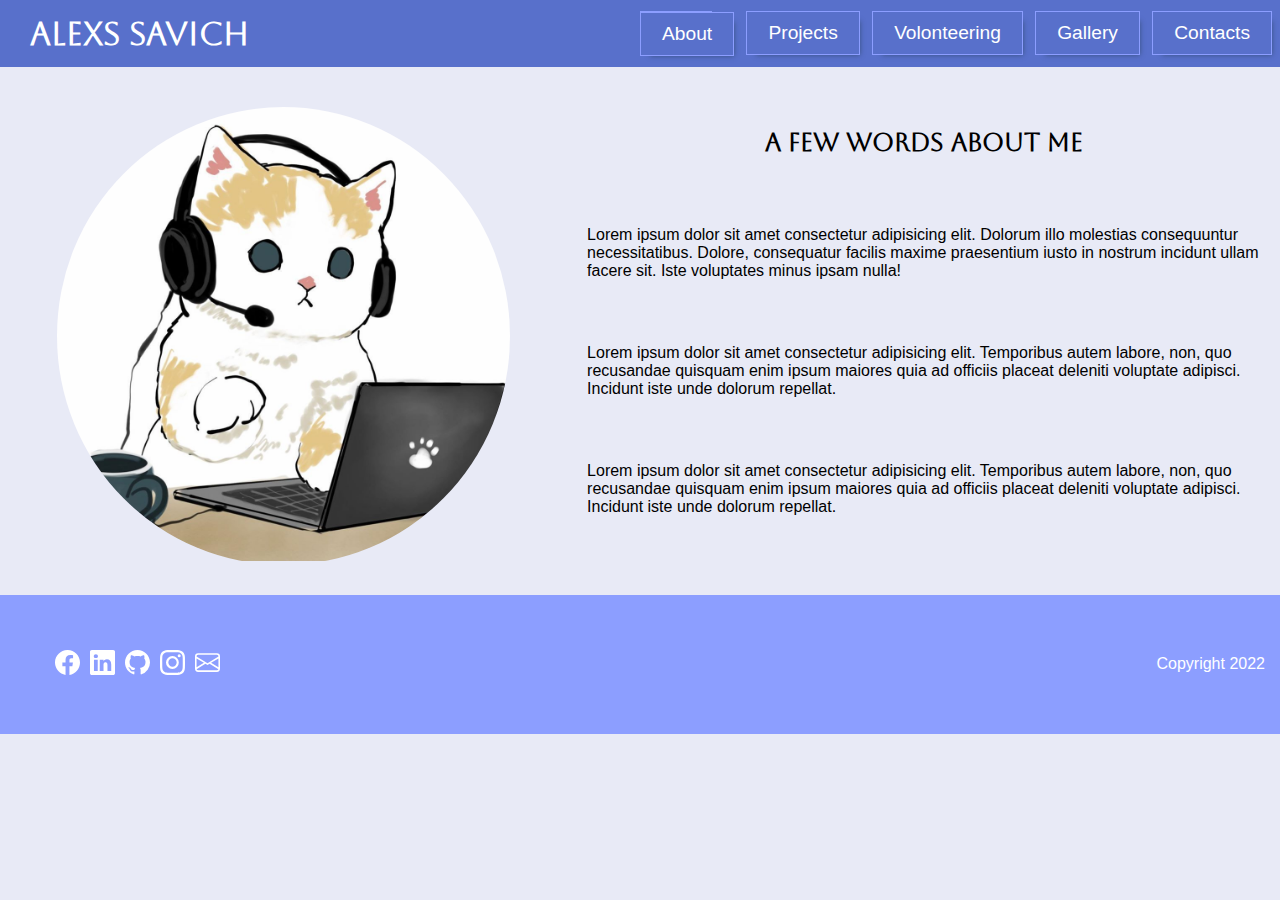
<file: index.html>
<!DOCTYPE html>
<html lang="en">
  <head>
    <meta charset="UTF-8" />
    <meta http-equiv="X-UA-Compatible" content="IE=edge" />
    <meta name="viewport" content="width=device-width, initial-scale=1.0" />
    <link rel="stylesheet" href="./style/index.css" />
    <title>Aleksandra Savich | About me</title>
  </head>
  <body>
    <header>
      <h1>Alexs Savich</h1>
      <nav>
        <ul>
          <li><a href="./index.html">About</a></li>
          <li><a href="./pages/projects.html">Projects</a></li>
          <li><a href="./pages/volunteering.html">Volonteering</a></li>
          <li><a href="./pages/gallery.html">Gallery</a></li>
          <li><a href="./pages/contacts.html">Contacts</a></li>
        </ul>
      </nav>
    </header>
    <main>
      <article>
        <aside>
          <img src="./images/a4c0e16942ac38ccfa3c251ddec7d822.jpeg" alt="foto" />
        </aside>
        <h2>A Few Words About Me</h2>
        <p>
          Lorem ipsum dolor sit amet consectetur adipisicing elit. Dolorum illo
          molestias consequuntur necessitatibus. Dolore, consequatur facilis
          maxime praesentium iusto in nostrum incidunt ullam facere sit. Iste
          voluptates minus ipsam nulla!
        </p>
        <p>
          Lorem ipsum dolor sit amet consectetur adipisicing elit. Temporibus
          autem labore, non, quo recusandae quisquam enim ipsum maiores quia ad
          officiis placeat deleniti voluptate adipisci. Incidunt iste unde
          dolorum repellat.
        </p>
        <p>
          Lorem ipsum dolor sit amet consectetur adipisicing elit. Temporibus
          autem labore, non, quo recusandae quisquam enim ipsum maiores quia ad
          officiis placeat deleniti voluptate adipisci. Incidunt iste unde
          dolorum repellat.
        </p>
      </article>
    </main>
    <footer>
      <ul>
        <li>
          <a
            href="https://www.facebook.com/profile.php?id=100053542693915"
            target="_blank"
          >
            <svg
              xmlns="http://www.w3.org/2000/svg"
              width="25"
              height="25"
              fill="currentColor"
              class="bi bi-facebook"
              viewBox="0 0 16 16"
            >
              <path
                d="M16 8.049c0-4.446-3.582-8.05-8-8.05C3.58 0-.002 3.603-.002 8.05c0 4.017 2.926 7.347 6.75 7.951v-5.625h-2.03V8.05H6.75V6.275c0-2.017 1.195-3.131 3.022-3.131.876 0 1.791.157 1.791.157v1.98h-1.009c-.993 0-1.303.621-1.303 1.258v1.51h2.218l-.354 2.326H9.25V16c3.824-.604 6.75-3.934 6.75-7.951z"
              />
            </svg>
          </a>
        </li>
        <li>
          <a
            href="https://www.linkedin.com/in/alexandra-savich/"
            target="_blank"
          >
            <svg
              xmlns="http://www.w3.org/2000/svg"
              width="25"
              height="25"
              fill="currentColor"
              class="bi bi-linkedin"
              viewBox="0 0 16 16"
            >
              <path
                d="M0 1.146C0 .513.526 0 1.175 0h13.65C15.474 0 16 .513 16 1.146v13.708c0 .633-.526 1.146-1.175 1.146H1.175C.526 16 0 15.487 0 14.854V1.146zm4.943 12.248V6.169H2.542v7.225h2.401zm-1.2-8.212c.837 0 1.358-.554 1.358-1.248-.015-.709-.52-1.248-1.342-1.248-.822 0-1.359.54-1.359 1.248 0 .694.521 1.248 1.327 1.248h.016zm4.908 8.212V9.359c0-.216.016-.432.08-.586.173-.431.568-.878 1.232-.878.869 0 1.216.662 1.216 1.634v3.865h2.401V9.25c0-2.22-1.184-3.252-2.764-3.252-1.274 0-1.845.7-2.165 1.193v.025h-.016a5.54 5.54 0 0 1 .016-.025V6.169h-2.4c.03.678 0 7.225 0 7.225h2.4z"
              />
            </svg>
          </a>
        </li>
        <li>
          <a href="https://github.com/OllyLemur" target="_blank">
            <svg
              xmlns="http://www.w3.org/2000/svg"
              width="25"
              height="25"
              fill="currentColor"
              class="bi bi-github"
              viewBox="0 0 16 16"
            >
              <path
                d="M8 0C3.58 0 0 3.58 0 8c0 3.54 2.29 6.53 5.47 7.59.4.07.55-.17.55-.38 0-.19-.01-.82-.01-1.49-2.01.37-2.53-.49-2.69-.94-.09-.23-.48-.94-.82-1.13-.28-.15-.68-.52-.01-.53.63-.01 1.08.58 1.23.82.72 1.21 1.87.87 2.33.66.07-.52.28-.87.51-1.07-1.78-.2-3.64-.89-3.64-3.95 0-.87.31-1.59.82-2.15-.08-.2-.36-1.02.08-2.12 0 0 .67-.21 2.2.82.64-.18 1.32-.27 2-.27.68 0 1.36.09 2 .27 1.53-1.04 2.2-.82 2.2-.82.44 1.1.16 1.92.08 2.12.51.56.82 1.27.82 2.15 0 3.07-1.87 3.75-3.65 3.95.29.25.54.73.54 1.48 0 1.07-.01 1.93-.01 2.2 0 .21.15.46.55.38A8.012 8.012 0 0 0 16 8c0-4.42-3.58-8-8-8z"
              />
            </svg>
          </a>
        </li>
        <li>
          <a href="https://www.instagram.com/ollylemur/" target="_blank"
            ><svg
              xmlns="http://www.w3.org/2000/svg"
              width="25"
              height="25"
              fill="currentColor"
              class="bi bi-instagram"
              viewBox="0 0 16 16"
            >
              <path
                d="M8 0C5.829 0 5.556.01 4.703.048 3.85.088 3.269.222 2.76.42a3.917 3.917 0 0 0-1.417.923A3.927 3.927 0 0 0 .42 2.76C.222 3.268.087 3.85.048 4.7.01 5.555 0 5.827 0 8.001c0 2.172.01 2.444.048 3.297.04.852.174 1.433.372 1.942.205.526.478.972.923 1.417.444.445.89.719 1.416.923.51.198 1.09.333 1.942.372C5.555 15.99 5.827 16 8 16s2.444-.01 3.298-.048c.851-.04 1.434-.174 1.943-.372a3.916 3.916 0 0 0 1.416-.923c.445-.445.718-.891.923-1.417.197-.509.332-1.09.372-1.942C15.99 10.445 16 10.173 16 8s-.01-2.445-.048-3.299c-.04-.851-.175-1.433-.372-1.941a3.926 3.926 0 0 0-.923-1.417A3.911 3.911 0 0 0 13.24.42c-.51-.198-1.092-.333-1.943-.372C10.443.01 10.172 0 7.998 0h.003zm-.717 1.442h.718c2.136 0 2.389.007 3.232.046.78.035 1.204.166 1.486.275.373.145.64.319.92.599.28.28.453.546.598.92.11.281.24.705.275 1.485.039.843.047 1.096.047 3.231s-.008 2.389-.047 3.232c-.035.78-.166 1.203-.275 1.485a2.47 2.47 0 0 1-.599.919c-.28.28-.546.453-.92.598-.28.11-.704.24-1.485.276-.843.038-1.096.047-3.232.047s-2.39-.009-3.233-.047c-.78-.036-1.203-.166-1.485-.276a2.478 2.478 0 0 1-.92-.598 2.48 2.48 0 0 1-.6-.92c-.109-.281-.24-.705-.275-1.485-.038-.843-.046-1.096-.046-3.233 0-2.136.008-2.388.046-3.231.036-.78.166-1.204.276-1.486.145-.373.319-.64.599-.92.28-.28.546-.453.92-.598.282-.11.705-.24 1.485-.276.738-.034 1.024-.044 2.515-.045v.002zm4.988 1.328a.96.96 0 1 0 0 1.92.96.96 0 0 0 0-1.92zm-4.27 1.122a4.109 4.109 0 1 0 0 8.217 4.109 4.109 0 0 0 0-8.217zm0 1.441a2.667 2.667 0 1 1 0 5.334 2.667 2.667 0 0 1 0-5.334z"
              />
              </svg></a>
        </li>
        <li>
          <a
            href="mailto:savichaliaksandra@gmail.com?subject=Question about you"
            target="_blank"
            ><svg
              xmlns="http://www.w3.org/2000/svg"
              width="25"
              height="25"
              fill="currentColor"
              class="bi bi-envelope"
              viewBox="0 0 16 16"
            >
              <path
                d="M0 4a2 2 0 0 1 2-2h12a2 2 0 0 1 2 2v8a2 2 0 0 1-2 2H2a2 2 0 0 1-2-2V4Zm2-1a1 1 0 0 0-1 1v.217l7 4.2 7-4.2V4a1 1 0 0 0-1-1H2Zm13 2.383-4.708 2.825L15 11.105V5.383Zm-.034 6.876-5.64-3.471L8 9.583l-1.326-.795-5.64 3.47A1 1 0 0 0 2 13h12a1 1 0 0 0 .966-.741ZM1 11.105l4.708-2.897L1 5.383v5.722Z"
              /></svg></a>
        </li>
      </ul>
      <p>
        Copyright 2022
      </p>
    </footer>
  </body>
</html>
</file>
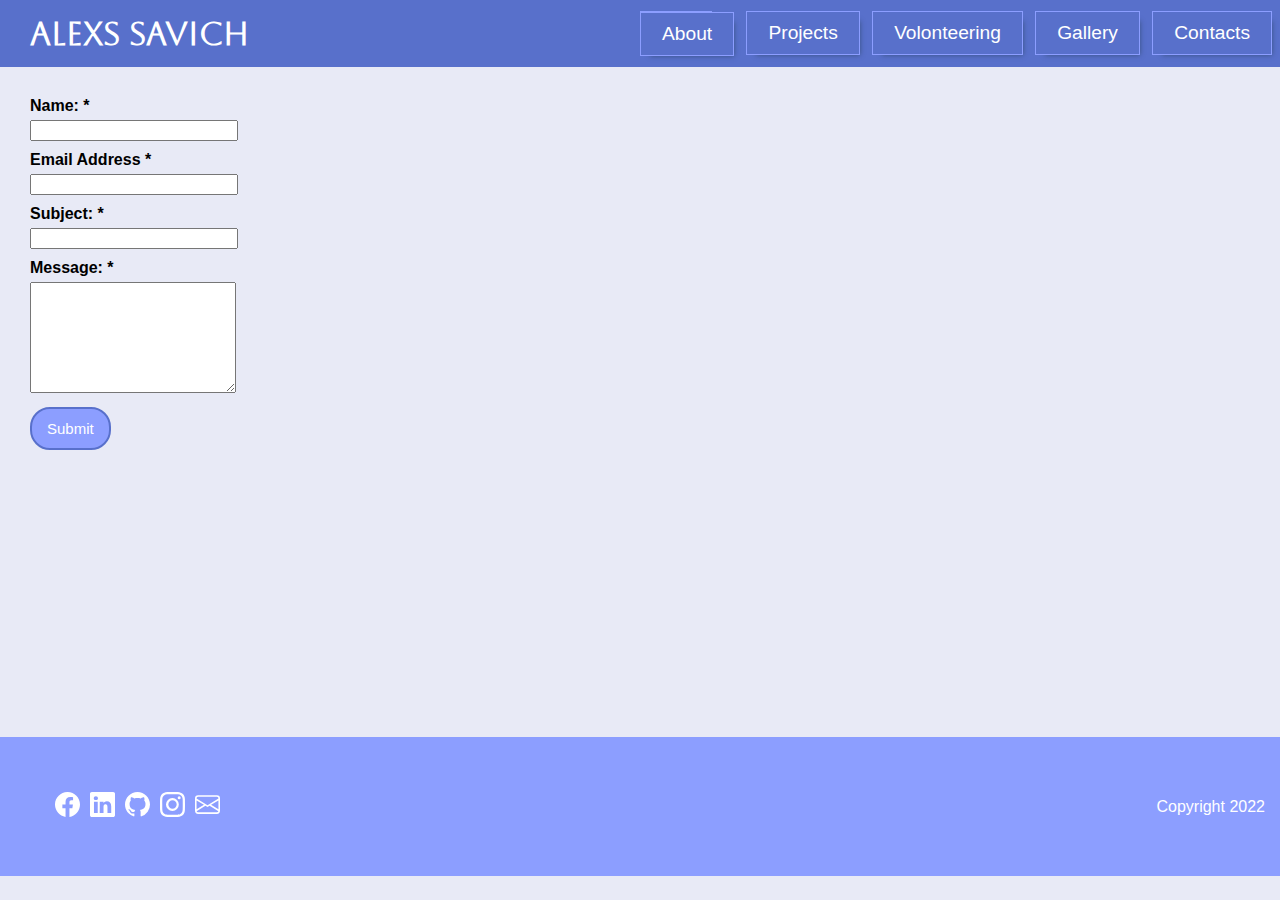
<file: pages/contacts.html>
<!DOCTYPE html>
<html lang="en">
  <head>
    <meta charset="UTF-8" />
    <meta http-equiv="X-UA-Compatible" content="IE=edge" />
    <meta name="viewport" content="width=device-width, initial-scale=1.0" />
    <link rel="stylesheet" href="../style/contacts.css" />
    <title>Aleksandra Savich | About me</title>
  </head>
  <body>
    <header>
      <h1>Alexs Savich</h1>
      <nav>
        <ul>
          <li><a href="../index.html">About</a></li>
          <li><a href="./projects.html">Projects</a></li>
          <li><a href="./volunteering.html">Volonteering</a></li>
          <li><a href="./gallery.html">Gallery</a></li>
          <li><a href="./contacts.html">Contacts</a></li>
        </ul>
      </nav>
    </header>
    <main>
      <form action="#">
        <div>
          <label for="name">Name: *</label>
          <input type="text" id="name" name="name" required />
        </div>
        <div>
          <label for="mail">Email Address *</label>
          <input type="email" id="mail" name="mail" required />
        </div>
        <div>
          <label for="subject">Subject: *</label>
          <input type="text" name="subject" required />
        </div>
        <div>
          <label for="message">Message: *</label>
          <textarea id="message" name="message" rows="7" required></textarea>
        </div>
        <div>
          <button type="submit">Submit</button>
        </div>
      </form>
    </main>
    <footer>
      <ul>
        <li>
          <a
            href="https://www.facebook.com/profile.php?id=100053542693915"
            target="_blank"
          >
            <svg
              xmlns="http://www.w3.org/2000/svg"
              width="25"
              height="25"
              fill="currentColor"
              class="bi bi-facebook"
              viewBox="0 0 16 16"
            >
              <path
                d="M16 8.049c0-4.446-3.582-8.05-8-8.05C3.58 0-.002 3.603-.002 8.05c0 4.017 2.926 7.347 6.75 7.951v-5.625h-2.03V8.05H6.75V6.275c0-2.017 1.195-3.131 3.022-3.131.876 0 1.791.157 1.791.157v1.98h-1.009c-.993 0-1.303.621-1.303 1.258v1.51h2.218l-.354 2.326H9.25V16c3.824-.604 6.75-3.934 6.75-7.951z"
              />
            </svg>
          </a>
        </li>
        <li>
          <a
            href="https://www.linkedin.com/in/alexandra-savich/"
            target="_blank"
          >
            <svg
              xmlns="http://www.w3.org/2000/svg"
              width="25"
              height="25"
              fill="currentColor"
              class="bi bi-linkedin"
              viewBox="0 0 16 16"
            >
              <path
                d="M0 1.146C0 .513.526 0 1.175 0h13.65C15.474 0 16 .513 16 1.146v13.708c0 .633-.526 1.146-1.175 1.146H1.175C.526 16 0 15.487 0 14.854V1.146zm4.943 12.248V6.169H2.542v7.225h2.401zm-1.2-8.212c.837 0 1.358-.554 1.358-1.248-.015-.709-.52-1.248-1.342-1.248-.822 0-1.359.54-1.359 1.248 0 .694.521 1.248 1.327 1.248h.016zm4.908 8.212V9.359c0-.216.016-.432.08-.586.173-.431.568-.878 1.232-.878.869 0 1.216.662 1.216 1.634v3.865h2.401V9.25c0-2.22-1.184-3.252-2.764-3.252-1.274 0-1.845.7-2.165 1.193v.025h-.016a5.54 5.54 0 0 1 .016-.025V6.169h-2.4c.03.678 0 7.225 0 7.225h2.4z"
              />
            </svg>
          </a>
        </li>
        <li>
          <a href="https://github.com/OllyLemur" target="_blank">
            <svg
              xmlns="http://www.w3.org/2000/svg"
              width="25"
              height="25"
              fill="currentColor"
              class="bi bi-github"
              viewBox="0 0 16 16"
            >
              <path
                d="M8 0C3.58 0 0 3.58 0 8c0 3.54 2.29 6.53 5.47 7.59.4.07.55-.17.55-.38 0-.19-.01-.82-.01-1.49-2.01.37-2.53-.49-2.69-.94-.09-.23-.48-.94-.82-1.13-.28-.15-.68-.52-.01-.53.63-.01 1.08.58 1.23.82.72 1.21 1.87.87 2.33.66.07-.52.28-.87.51-1.07-1.78-.2-3.64-.89-3.64-3.95 0-.87.31-1.59.82-2.15-.08-.2-.36-1.02.08-2.12 0 0 .67-.21 2.2.82.64-.18 1.32-.27 2-.27.68 0 1.36.09 2 .27 1.53-1.04 2.2-.82 2.2-.82.44 1.1.16 1.92.08 2.12.51.56.82 1.27.82 2.15 0 3.07-1.87 3.75-3.65 3.95.29.25.54.73.54 1.48 0 1.07-.01 1.93-.01 2.2 0 .21.15.46.55.38A8.012 8.012 0 0 0 16 8c0-4.42-3.58-8-8-8z"
              />
            </svg>
          </a>
        </li>
        <li>
          <a href="https://www.instagram.com/ollylemur/" target="_blank"
            ><svg
              xmlns="http://www.w3.org/2000/svg"
              width="25"
              height="25"
              fill="currentColor"
              class="bi bi-instagram"
              viewBox="0 0 16 16"
            >
              <path
                d="M8 0C5.829 0 5.556.01 4.703.048 3.85.088 3.269.222 2.76.42a3.917 3.917 0 0 0-1.417.923A3.927 3.927 0 0 0 .42 2.76C.222 3.268.087 3.85.048 4.7.01 5.555 0 5.827 0 8.001c0 2.172.01 2.444.048 3.297.04.852.174 1.433.372 1.942.205.526.478.972.923 1.417.444.445.89.719 1.416.923.51.198 1.09.333 1.942.372C5.555 15.99 5.827 16 8 16s2.444-.01 3.298-.048c.851-.04 1.434-.174 1.943-.372a3.916 3.916 0 0 0 1.416-.923c.445-.445.718-.891.923-1.417.197-.509.332-1.09.372-1.942C15.99 10.445 16 10.173 16 8s-.01-2.445-.048-3.299c-.04-.851-.175-1.433-.372-1.941a3.926 3.926 0 0 0-.923-1.417A3.911 3.911 0 0 0 13.24.42c-.51-.198-1.092-.333-1.943-.372C10.443.01 10.172 0 7.998 0h.003zm-.717 1.442h.718c2.136 0 2.389.007 3.232.046.78.035 1.204.166 1.486.275.373.145.64.319.92.599.28.28.453.546.598.92.11.281.24.705.275 1.485.039.843.047 1.096.047 3.231s-.008 2.389-.047 3.232c-.035.78-.166 1.203-.275 1.485a2.47 2.47 0 0 1-.599.919c-.28.28-.546.453-.92.598-.28.11-.704.24-1.485.276-.843.038-1.096.047-3.232.047s-2.39-.009-3.233-.047c-.78-.036-1.203-.166-1.485-.276a2.478 2.478 0 0 1-.92-.598 2.48 2.48 0 0 1-.6-.92c-.109-.281-.24-.705-.275-1.485-.038-.843-.046-1.096-.046-3.233 0-2.136.008-2.388.046-3.231.036-.78.166-1.204.276-1.486.145-.373.319-.64.599-.92.28-.28.546-.453.92-.598.282-.11.705-.24 1.485-.276.738-.034 1.024-.044 2.515-.045v.002zm4.988 1.328a.96.96 0 1 0 0 1.92.96.96 0 0 0 0-1.92zm-4.27 1.122a4.109 4.109 0 1 0 0 8.217 4.109 4.109 0 0 0 0-8.217zm0 1.441a2.667 2.667 0 1 1 0 5.334 2.667 2.667 0 0 1 0-5.334z"
              /></svg
          ></a>
        </li>
        <li>
          <a
            href="mailto:savichaliaksandra@gmail.com?subject=Question about you"
            target="_blank"
            ><svg
              xmlns="http://www.w3.org/2000/svg"
              width="25"
              height="25"
              fill="currentColor"
              class="bi bi-envelope"
              viewBox="0 0 16 16"
            >
              <path
                d="M0 4a2 2 0 0 1 2-2h12a2 2 0 0 1 2 2v8a2 2 0 0 1-2 2H2a2 2 0 0 1-2-2V4Zm2-1a1 1 0 0 0-1 1v.217l7 4.2 7-4.2V4a1 1 0 0 0-1-1H2Zm13 2.383-4.708 2.825L15 11.105V5.383Zm-.034 6.876-5.64-3.471L8 9.583l-1.326-.795-5.64 3.47A1 1 0 0 0 2 13h12a1 1 0 0 0 .966-.741ZM1 11.105l4.708-2.897L1 5.383v5.722Z"
              /></svg
          ></a>
        </li>
      </ul>
      <p>Copyright 2022</p>
    </footer>
  </body>
</html>
</file>
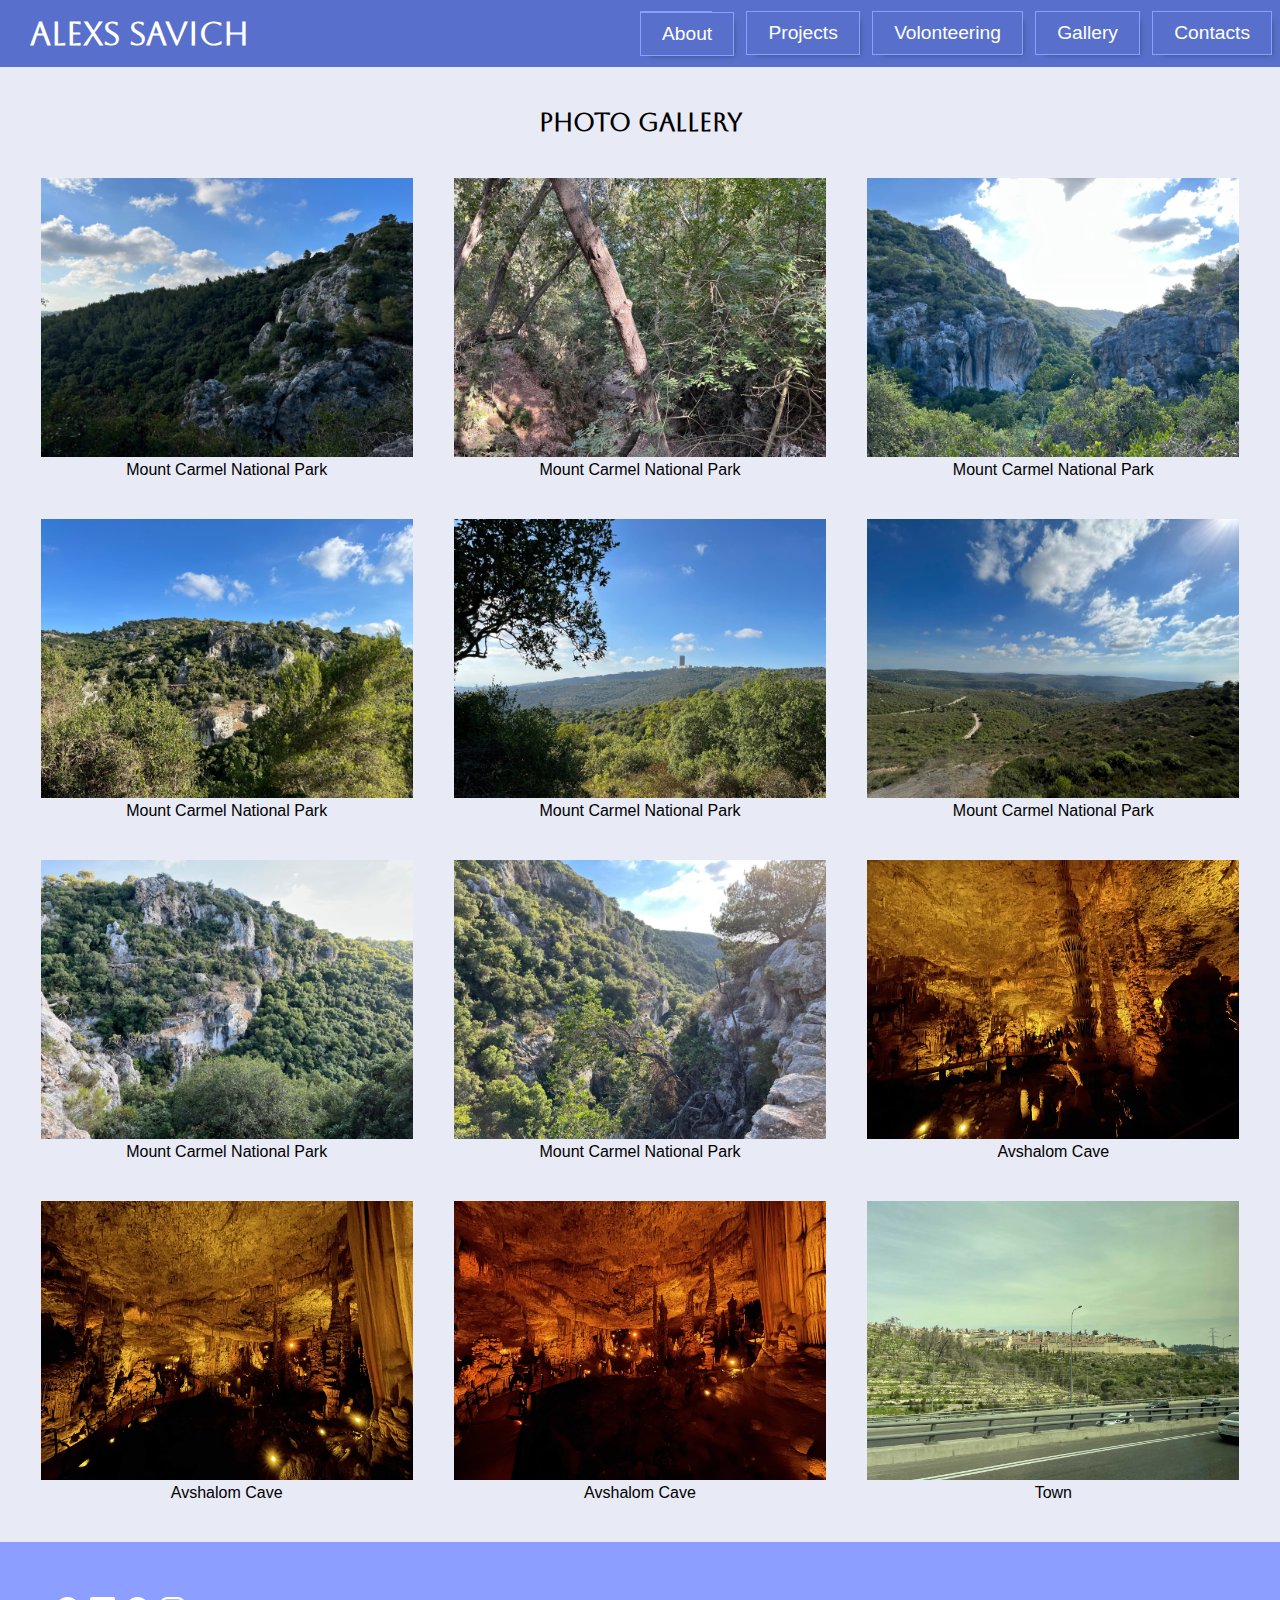
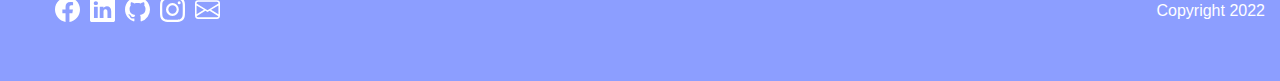
<file: pages/gallery.html>
<!DOCTYPE html>
<html lang="en">
  <head>
    <meta charset="UTF-8" />
    <meta http-equiv="X-UA-Compatible" content="IE=edge" />
    <meta name="viewport" content="width=device-width, initial-scale=1.0" />
    <link rel="stylesheet" href="../style/gallery.css" />
    <title>Aleksandra Savich | Gallery</title>
  </head>
  <body>
    <header>
      <h1>Alexs Savich</h1>
      <nav>
        <ul>
          <li><a href="../index.html">About</a></li>
          <li><a href="./projects.html">Projects</a></li>
          <li><a href="./volunteering.html">Volonteering</a></li>
          <li><a href="./gallery.html">Gallery</a></li>
          <li><a href="./contacts.html">Contacts</a></li>
        </ul>
      </nav>
    </header>
    <main>
      <h2>Photo Gallery</h2>
      <section>
        <figure>
          <img src="../images/gallery/img1.jpeg" alt="nature">
          <figcaption>Mount Carmel National Park</figcaption>
        </figure>
        <figure>
          <img src="../images/gallery/img2.jpeg" alt="nature">
          <figcaption>Mount Carmel National Park</figcaption>
        </figure>
        <figure>
          <img src="../images/gallery/img3.jpeg" alt="nature">
          <figcaption>Mount Carmel National Park</figcaption>
        </figure>
        <figure>
          <img src="../images/gallery/img4.jpeg" alt="nature">
          <figcaption>Mount Carmel National Park</figcaption>
        </figure>
        <figure>
          <img src="../images/gallery/img5.jpeg" alt="nature">
          <figcaption>Mount Carmel National Park</figcaption>
        </figure>
        <figure>
          <img src="../images/gallery/img6.jpeg" alt="nature">
          <figcaption>Mount Carmel National Park</figcaption>
        </figure>
        <figure>
          <img src="../images/gallery/img7.jpeg" alt="nature">
          <figcaption>Mount Carmel National Park</figcaption>
        </figure>
        <figure>
          <img src="../images/gallery/img8.jpeg" alt="nature">
          <figcaption>Mount Carmel National Park</figcaption>
        </figure>
        <figure>
          <img src="../images/gallery/img9.jpeg" alt="nature">
          <figcaption>Avshalom Cave</figcaption>
        </figure>
        <figure>
          <img src="../images/gallery/img10.jpeg" alt="nature">
          <figcaption>Avshalom Cave</figcaption>
        </figure>
        <figure>
          <img src="../images/gallery/img11.jpeg" alt="nature">
          <figcaption>Avshalom Cave</figcaption>
        </figure>
        <figure>
          <img src="../images/gallery/img12.jpeg" alt="nature">
          <figcaption>Town</figcaption>
        </figure>
      </section>
    </main>
    <footer>
      <ul>
        <li>
          <a
            href="https://www.facebook.com/profile.php?id=100053542693915"
            target="_blank"
          >
            <svg
              xmlns="http://www.w3.org/2000/svg"
              width="25"
              height="25"
              fill="currentColor"
              class="bi bi-facebook"
              viewBox="0 0 16 16"
            >
              <path
                d="M16 8.049c0-4.446-3.582-8.05-8-8.05C3.58 0-.002 3.603-.002 8.05c0 4.017 2.926 7.347 6.75 7.951v-5.625h-2.03V8.05H6.75V6.275c0-2.017 1.195-3.131 3.022-3.131.876 0 1.791.157 1.791.157v1.98h-1.009c-.993 0-1.303.621-1.303 1.258v1.51h2.218l-.354 2.326H9.25V16c3.824-.604 6.75-3.934 6.75-7.951z"
              />
            </svg>
          </a>
        </li>
        <li>
          <a
            href="https://www.linkedin.com/in/alexandra-savich/"
            target="_blank"
          >
            <svg
              xmlns="http://www.w3.org/2000/svg"
              width="25"
              height="25"
              fill="currentColor"
              class="bi bi-linkedin"
              viewBox="0 0 16 16"
            >
              <path
                d="M0 1.146C0 .513.526 0 1.175 0h13.65C15.474 0 16 .513 16 1.146v13.708c0 .633-.526 1.146-1.175 1.146H1.175C.526 16 0 15.487 0 14.854V1.146zm4.943 12.248V6.169H2.542v7.225h2.401zm-1.2-8.212c.837 0 1.358-.554 1.358-1.248-.015-.709-.52-1.248-1.342-1.248-.822 0-1.359.54-1.359 1.248 0 .694.521 1.248 1.327 1.248h.016zm4.908 8.212V9.359c0-.216.016-.432.08-.586.173-.431.568-.878 1.232-.878.869 0 1.216.662 1.216 1.634v3.865h2.401V9.25c0-2.22-1.184-3.252-2.764-3.252-1.274 0-1.845.7-2.165 1.193v.025h-.016a5.54 5.54 0 0 1 .016-.025V6.169h-2.4c.03.678 0 7.225 0 7.225h2.4z"
              />
            </svg>
          </a>
        </li>
        <li>
          <a href="https://github.com/OllyLemur" target="_blank">
            <svg
              xmlns="http://www.w3.org/2000/svg"
              width="25"
              height="25"
              fill="currentColor"
              class="bi bi-github"
              viewBox="0 0 16 16"
            >
              <path
                d="M8 0C3.58 0 0 3.58 0 8c0 3.54 2.29 6.53 5.47 7.59.4.07.55-.17.55-.38 0-.19-.01-.82-.01-1.49-2.01.37-2.53-.49-2.69-.94-.09-.23-.48-.94-.82-1.13-.28-.15-.68-.52-.01-.53.63-.01 1.08.58 1.23.82.72 1.21 1.87.87 2.33.66.07-.52.28-.87.51-1.07-1.78-.2-3.64-.89-3.64-3.95 0-.87.31-1.59.82-2.15-.08-.2-.36-1.02.08-2.12 0 0 .67-.21 2.2.82.64-.18 1.32-.27 2-.27.68 0 1.36.09 2 .27 1.53-1.04 2.2-.82 2.2-.82.44 1.1.16 1.92.08 2.12.51.56.82 1.27.82 2.15 0 3.07-1.87 3.75-3.65 3.95.29.25.54.73.54 1.48 0 1.07-.01 1.93-.01 2.2 0 .21.15.46.55.38A8.012 8.012 0 0 0 16 8c0-4.42-3.58-8-8-8z"
              />
            </svg>
          </a>
        </li>
        <li>
          <a href="https://www.instagram.com/ollylemur/" target="_blank"
            ><svg
              xmlns="http://www.w3.org/2000/svg"
              width="25"
              height="25"
              fill="currentColor"
              class="bi bi-instagram"
              viewBox="0 0 16 16"
            >
              <path
                d="M8 0C5.829 0 5.556.01 4.703.048 3.85.088 3.269.222 2.76.42a3.917 3.917 0 0 0-1.417.923A3.927 3.927 0 0 0 .42 2.76C.222 3.268.087 3.85.048 4.7.01 5.555 0 5.827 0 8.001c0 2.172.01 2.444.048 3.297.04.852.174 1.433.372 1.942.205.526.478.972.923 1.417.444.445.89.719 1.416.923.51.198 1.09.333 1.942.372C5.555 15.99 5.827 16 8 16s2.444-.01 3.298-.048c.851-.04 1.434-.174 1.943-.372a3.916 3.916 0 0 0 1.416-.923c.445-.445.718-.891.923-1.417.197-.509.332-1.09.372-1.942C15.99 10.445 16 10.173 16 8s-.01-2.445-.048-3.299c-.04-.851-.175-1.433-.372-1.941a3.926 3.926 0 0 0-.923-1.417A3.911 3.911 0 0 0 13.24.42c-.51-.198-1.092-.333-1.943-.372C10.443.01 10.172 0 7.998 0h.003zm-.717 1.442h.718c2.136 0 2.389.007 3.232.046.78.035 1.204.166 1.486.275.373.145.64.319.92.599.28.28.453.546.598.92.11.281.24.705.275 1.485.039.843.047 1.096.047 3.231s-.008 2.389-.047 3.232c-.035.78-.166 1.203-.275 1.485a2.47 2.47 0 0 1-.599.919c-.28.28-.546.453-.92.598-.28.11-.704.24-1.485.276-.843.038-1.096.047-3.232.047s-2.39-.009-3.233-.047c-.78-.036-1.203-.166-1.485-.276a2.478 2.478 0 0 1-.92-.598 2.48 2.48 0 0 1-.6-.92c-.109-.281-.24-.705-.275-1.485-.038-.843-.046-1.096-.046-3.233 0-2.136.008-2.388.046-3.231.036-.78.166-1.204.276-1.486.145-.373.319-.64.599-.92.28-.28.546-.453.92-.598.282-.11.705-.24 1.485-.276.738-.034 1.024-.044 2.515-.045v.002zm4.988 1.328a.96.96 0 1 0 0 1.92.96.96 0 0 0 0-1.92zm-4.27 1.122a4.109 4.109 0 1 0 0 8.217 4.109 4.109 0 0 0 0-8.217zm0 1.441a2.667 2.667 0 1 1 0 5.334 2.667 2.667 0 0 1 0-5.334z"
              /></svg
          ></a>
        </li>
        <li>
          <a
            href="mailto:savichaliaksandra@gmail.com?subject=Question about you"
            target="_blank"
            ><svg
              xmlns="http://www.w3.org/2000/svg"
              width="25"
              height="25"
              fill="currentColor"
              class="bi bi-envelope"
              viewBox="0 0 16 16"
            >
              <path
                d="M0 4a2 2 0 0 1 2-2h12a2 2 0 0 1 2 2v8a2 2 0 0 1-2 2H2a2 2 0 0 1-2-2V4Zm2-1a1 1 0 0 0-1 1v.217l7 4.2 7-4.2V4a1 1 0 0 0-1-1H2Zm13 2.383-4.708 2.825L15 11.105V5.383Zm-.034 6.876-5.64-3.471L8 9.583l-1.326-.795-5.64 3.47A1 1 0 0 0 2 13h12a1 1 0 0 0 .966-.741ZM1 11.105l4.708-2.897L1 5.383v5.722Z"
              /></svg
          ></a>
        </li>
      </ul>
      <p>Copyright 2022</p>
    </footer>
  </body>
</html>
</file>
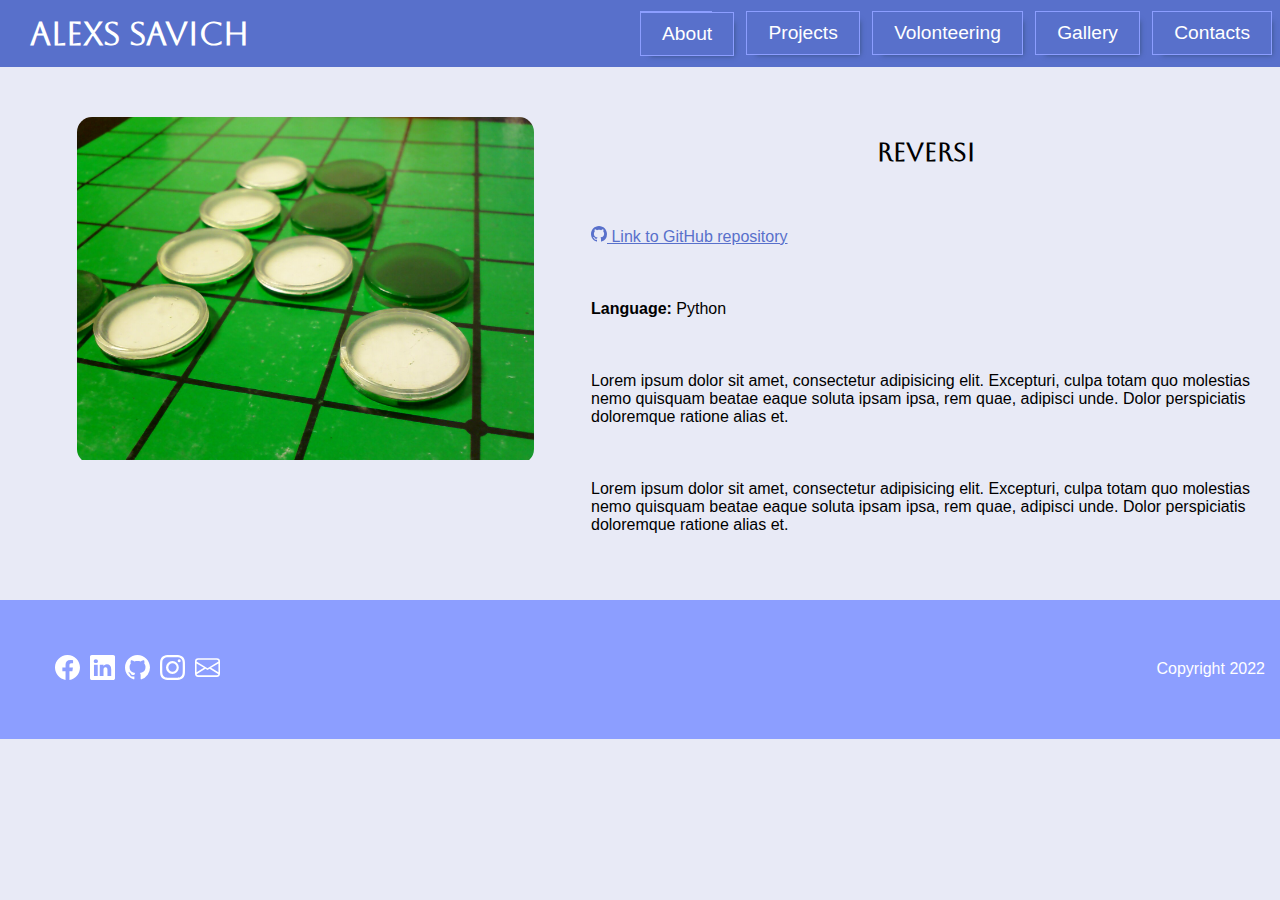
<file: pages/projects.html>
<!DOCTYPE html>
<html lang="en">
  <head>
    <meta charset="UTF-8" />
    <meta http-equiv="X-UA-Compatible" content="IE=edge" />
    <meta name="viewport" content="width=device-width, initial-scale=1.0" />
    <link rel="stylesheet" href="../style/projects.css" />
    <title>Aleksandra Savich | About me</title>
  </head>
  <body>
    <header>
      <h1>Alexs Savich</h1>
      <nav>
        <ul>
          <li><a href="../index.html">About</a></li>
          <li><a href="./projects.html">Projects</a></li>
          <li><a href="./volunteering.html">Volonteering</a></li>
          <li><a href="./gallery.html">Gallery</a></li>
          <li><a href="./contacts.html">Contacts</a></li>
        </ul>
      </nav>
    </header>
    <main>
      <article>
        <aside>
          <img src="../images/reversi.jpeg" alt="reversi" />
        </aside>
        <h2>Reversi</h2>
        <p>
          <a href="https://github.com/OllyLemur/Reversi"
            ><svg
            xmlns="http://www.w3.org/2000/svg"
            width="16"
            height="16"
            fill="currentColor"
            class="bi bi-github"
            viewBox="0 0 16 16"
          >
            <path
              d="M8 0C3.58 0 0 3.58 0 8c0 3.54 2.29 6.53 5.47 7.59.4.07.55-.17.55-.38 0-.19-.01-.82-.01-1.49-2.01.37-2.53-.49-2.69-.94-.09-.23-.48-.94-.82-1.13-.28-.15-.68-.52-.01-.53.63-.01 1.08.58 1.23.82.72 1.21 1.87.87 2.33.66.07-.52.28-.87.51-1.07-1.78-.2-3.64-.89-3.64-3.95 0-.87.31-1.59.82-2.15-.08-.2-.36-1.02.08-2.12 0 0 .67-.21 2.2.82.64-.18 1.32-.27 2-.27.68 0 1.36.09 2 .27 1.53-1.04 2.2-.82 2.2-.82.44 1.1.16 1.92.08 2.12.51.56.82 1.27.82 2.15 0 3.07-1.87 3.75-3.65 3.95.29.25.54.73.54 1.48 0 1.07-.01 1.93-.01 2.2 0 .21.15.46.55.38A8.012 8.012 0 0 0 16 8c0-4.42-3.58-8-8-8z"
            />
          </svg> Link to GitHub repository</a
          >
        </p>
        <p><span>Language:</span> Python</p>
        <p>
          Lorem ipsum dolor sit amet, consectetur adipisicing elit. Excepturi,
          culpa totam quo molestias nemo quisquam beatae eaque soluta ipsam
          ipsa, rem quae, adipisci unde. Dolor perspiciatis doloremque ratione
          alias et.
        </p>
        <p>
          Lorem ipsum dolor sit amet, consectetur adipisicing elit. Excepturi,
          culpa totam quo molestias nemo quisquam beatae eaque soluta ipsam
          ipsa, rem quae, adipisci unde. Dolor perspiciatis doloremque ratione
          alias et.
        </p>
      </article>
    </main>
    <footer>
      <ul>
        <li>
          <a
            href="https://www.facebook.com/profile.php?id=100053542693915"
            target="_blank"
          >
            <svg
              xmlns="http://www.w3.org/2000/svg"
              width="25"
              height="25"
              fill="currentColor"
              class="bi bi-facebook"
              viewBox="0 0 16 16"
            >
              <path
                d="M16 8.049c0-4.446-3.582-8.05-8-8.05C3.58 0-.002 3.603-.002 8.05c0 4.017 2.926 7.347 6.75 7.951v-5.625h-2.03V8.05H6.75V6.275c0-2.017 1.195-3.131 3.022-3.131.876 0 1.791.157 1.791.157v1.98h-1.009c-.993 0-1.303.621-1.303 1.258v1.51h2.218l-.354 2.326H9.25V16c3.824-.604 6.75-3.934 6.75-7.951z"
              />
            </svg>
          </a>
        </li>
        <li>
          <a
            href="https://www.linkedin.com/in/alexandra-savich/"
            target="_blank"
          >
            <svg
              xmlns="http://www.w3.org/2000/svg"
              width="25"
              height="25"
              fill="currentColor"
              class="bi bi-linkedin"
              viewBox="0 0 16 16"
            >
              <path
                d="M0 1.146C0 .513.526 0 1.175 0h13.65C15.474 0 16 .513 16 1.146v13.708c0 .633-.526 1.146-1.175 1.146H1.175C.526 16 0 15.487 0 14.854V1.146zm4.943 12.248V6.169H2.542v7.225h2.401zm-1.2-8.212c.837 0 1.358-.554 1.358-1.248-.015-.709-.52-1.248-1.342-1.248-.822 0-1.359.54-1.359 1.248 0 .694.521 1.248 1.327 1.248h.016zm4.908 8.212V9.359c0-.216.016-.432.08-.586.173-.431.568-.878 1.232-.878.869 0 1.216.662 1.216 1.634v3.865h2.401V9.25c0-2.22-1.184-3.252-2.764-3.252-1.274 0-1.845.7-2.165 1.193v.025h-.016a5.54 5.54 0 0 1 .016-.025V6.169h-2.4c.03.678 0 7.225 0 7.225h2.4z"
              />
            </svg>
          </a>
        </li>
        <li>
          <a href="https://github.com/OllyLemur" target="_blank">
            <svg
              xmlns="http://www.w3.org/2000/svg"
              width="25"
              height="25"
              fill="currentColor"
              class="bi bi-github"
              viewBox="0 0 16 16"
            >
              <path
                d="M8 0C3.58 0 0 3.58 0 8c0 3.54 2.29 6.53 5.47 7.59.4.07.55-.17.55-.38 0-.19-.01-.82-.01-1.49-2.01.37-2.53-.49-2.69-.94-.09-.23-.48-.94-.82-1.13-.28-.15-.68-.52-.01-.53.63-.01 1.08.58 1.23.82.72 1.21 1.87.87 2.33.66.07-.52.28-.87.51-1.07-1.78-.2-3.64-.89-3.64-3.95 0-.87.31-1.59.82-2.15-.08-.2-.36-1.02.08-2.12 0 0 .67-.21 2.2.82.64-.18 1.32-.27 2-.27.68 0 1.36.09 2 .27 1.53-1.04 2.2-.82 2.2-.82.44 1.1.16 1.92.08 2.12.51.56.82 1.27.82 2.15 0 3.07-1.87 3.75-3.65 3.95.29.25.54.73.54 1.48 0 1.07-.01 1.93-.01 2.2 0 .21.15.46.55.38A8.012 8.012 0 0 0 16 8c0-4.42-3.58-8-8-8z"
              />
            </svg>
          </a>
        </li>
        <li>
          <a href="https://www.instagram.com/ollylemur/" target="_blank"
            ><svg
              xmlns="http://www.w3.org/2000/svg"
              width="25"
              height="25"
              fill="currentColor"
              class="bi bi-instagram"
              viewBox="0 0 16 16"
            >
              <path
                d="M8 0C5.829 0 5.556.01 4.703.048 3.85.088 3.269.222 2.76.42a3.917 3.917 0 0 0-1.417.923A3.927 3.927 0 0 0 .42 2.76C.222 3.268.087 3.85.048 4.7.01 5.555 0 5.827 0 8.001c0 2.172.01 2.444.048 3.297.04.852.174 1.433.372 1.942.205.526.478.972.923 1.417.444.445.89.719 1.416.923.51.198 1.09.333 1.942.372C5.555 15.99 5.827 16 8 16s2.444-.01 3.298-.048c.851-.04 1.434-.174 1.943-.372a3.916 3.916 0 0 0 1.416-.923c.445-.445.718-.891.923-1.417.197-.509.332-1.09.372-1.942C15.99 10.445 16 10.173 16 8s-.01-2.445-.048-3.299c-.04-.851-.175-1.433-.372-1.941a3.926 3.926 0 0 0-.923-1.417A3.911 3.911 0 0 0 13.24.42c-.51-.198-1.092-.333-1.943-.372C10.443.01 10.172 0 7.998 0h.003zm-.717 1.442h.718c2.136 0 2.389.007 3.232.046.78.035 1.204.166 1.486.275.373.145.64.319.92.599.28.28.453.546.598.92.11.281.24.705.275 1.485.039.843.047 1.096.047 3.231s-.008 2.389-.047 3.232c-.035.78-.166 1.203-.275 1.485a2.47 2.47 0 0 1-.599.919c-.28.28-.546.453-.92.598-.28.11-.704.24-1.485.276-.843.038-1.096.047-3.232.047s-2.39-.009-3.233-.047c-.78-.036-1.203-.166-1.485-.276a2.478 2.478 0 0 1-.92-.598 2.48 2.48 0 0 1-.6-.92c-.109-.281-.24-.705-.275-1.485-.038-.843-.046-1.096-.046-3.233 0-2.136.008-2.388.046-3.231.036-.78.166-1.204.276-1.486.145-.373.319-.64.599-.92.28-.28.546-.453.92-.598.282-.11.705-.24 1.485-.276.738-.034 1.024-.044 2.515-.045v.002zm4.988 1.328a.96.96 0 1 0 0 1.92.96.96 0 0 0 0-1.92zm-4.27 1.122a4.109 4.109 0 1 0 0 8.217 4.109 4.109 0 0 0 0-8.217zm0 1.441a2.667 2.667 0 1 1 0 5.334 2.667 2.667 0 0 1 0-5.334z"
              /></svg
          ></a>
        </li>
        <li>
          <a
            href="mailto:savichaliaksandra@gmail.com?subject=Question about you"
            target="_blank"
            ><svg
              xmlns="http://www.w3.org/2000/svg"
              width="25"
              height="25"
              fill="currentColor"
              class="bi bi-envelope"
              viewBox="0 0 16 16"
            >
              <path
                d="M0 4a2 2 0 0 1 2-2h12a2 2 0 0 1 2 2v8a2 2 0 0 1-2 2H2a2 2 0 0 1-2-2V4Zm2-1a1 1 0 0 0-1 1v.217l7 4.2 7-4.2V4a1 1 0 0 0-1-1H2Zm13 2.383-4.708 2.825L15 11.105V5.383Zm-.034 6.876-5.64-3.471L8 9.583l-1.326-.795-5.64 3.47A1 1 0 0 0 2 13h12a1 1 0 0 0 .966-.741ZM1 11.105l4.708-2.897L1 5.383v5.722Z"
              /></svg
          ></a>
        </li>
      </ul>
      <p>Copyright 2022</p>
    </footer>
  </body>
</html>
</file>
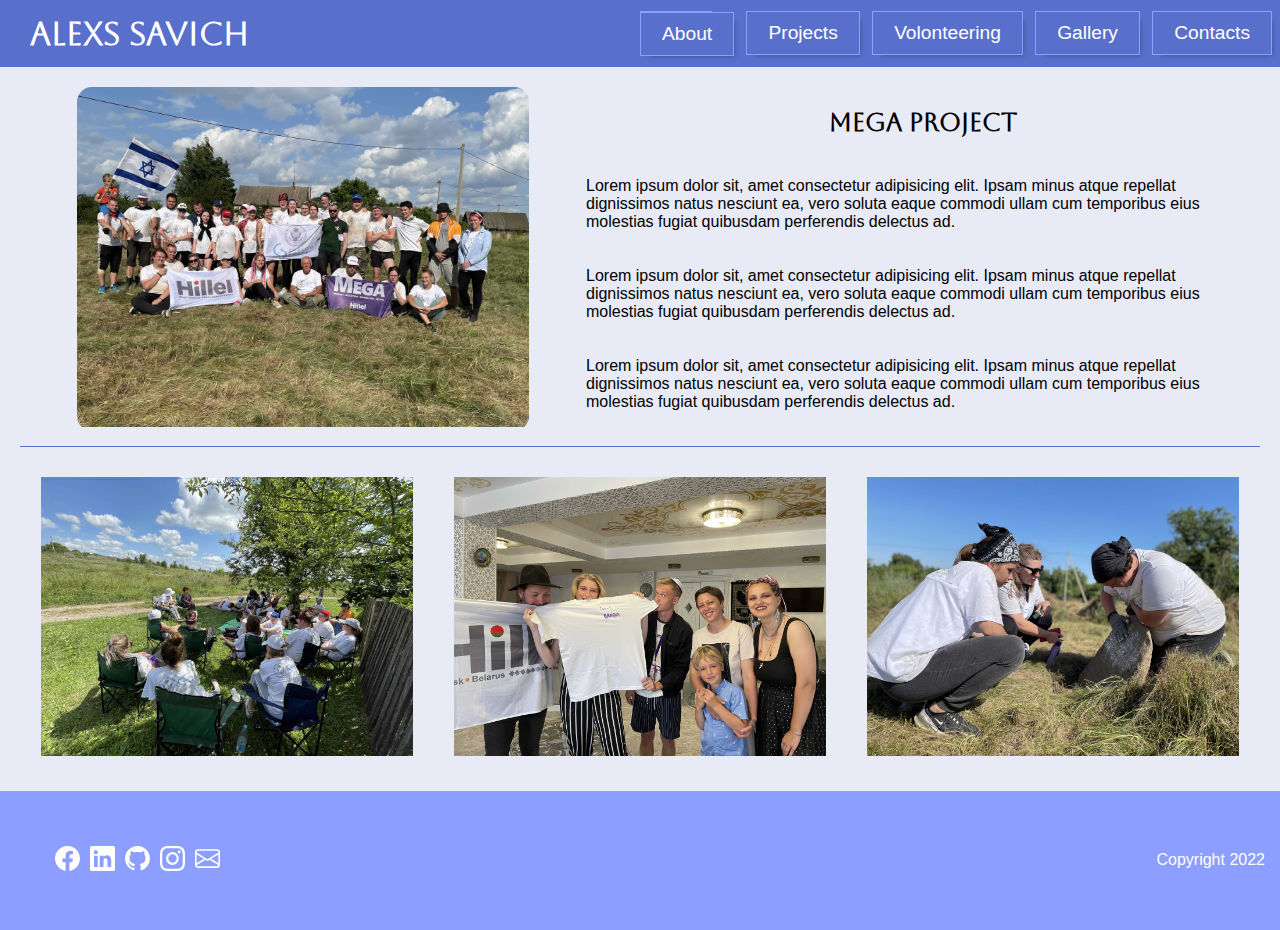
<file: pages/volunteering.html>
<!DOCTYPE html>
<html lang="en">
  <head>
    <meta charset="UTF-8" />
    <meta http-equiv="X-UA-Compatible" content="IE=edge" />
    <meta name="viewport" content="width=device-width, initial-scale=1.0" />
    <link rel="stylesheet" href="../style/volunteering.css" />
    <title>Aleksandra Savich | About me</title>
  </head>
  <body>
    <header>
      <h1>Alexs Savich</h1>
      <nav>
        <ul>
          <li><a href="../index.html">About</a></li>
          <li><a href="./projects.html">Projects</a></li>
          <li><a href="./volunteering.html">Volonteering</a></li>
          <li><a href="./gallery.html">Gallery</a></li>
          <li><a href="./contacts.html">Contacts</a></li>
        </ul>
      </nav>
    </header>
    <main>
      <article>
        <aside><img src="../images/mega1.jpeg" alt="megaprogect" /></aside>
        <h2>Mega Project</h2>
        <p>
          Lorem ipsum dolor sit, amet consectetur adipisicing elit. Ipsam minus
          atque repellat dignissimos natus nesciunt ea, vero soluta eaque
          commodi ullam cum temporibus eius molestias fugiat quibusdam
          perferendis delectus ad.
        </p>
        <p>
          Lorem ipsum dolor sit, amet consectetur adipisicing elit. Ipsam minus
          atque repellat dignissimos natus nesciunt ea, vero soluta eaque
          commodi ullam cum temporibus eius molestias fugiat quibusdam
          perferendis delectus ad.
        </p>
        <p>
          Lorem ipsum dolor sit, amet consectetur adipisicing elit. Ipsam minus
          atque repellat dignissimos natus nesciunt ea, vero soluta eaque
          commodi ullam cum temporibus eius molestias fugiat quibusdam
          perferendis delectus ad.
        </p>
        <div></div>
        <section class="gallery">
          <img src="../images/maega2.jpeg" alt="mega project" />
          <img src="../images/mega.jpeg" alt="mega project" />
          <img src="../images/mega3.jpeg" alt="mega project" />
        </section>
      </article>
    </main>
    <footer>
      <ul>
        <li>
          <a
            href="https://www.facebook.com/profile.php?id=100053542693915"
            target="_blank"
          >
            <svg
              xmlns="http://www.w3.org/2000/svg"
              width="25"
              height="25"
              fill="currentColor"
              class="bi bi-facebook"
              viewBox="0 0 16 16"
            >
              <path
                d="M16 8.049c0-4.446-3.582-8.05-8-8.05C3.58 0-.002 3.603-.002 8.05c0 4.017 2.926 7.347 6.75 7.951v-5.625h-2.03V8.05H6.75V6.275c0-2.017 1.195-3.131 3.022-3.131.876 0 1.791.157 1.791.157v1.98h-1.009c-.993 0-1.303.621-1.303 1.258v1.51h2.218l-.354 2.326H9.25V16c3.824-.604 6.75-3.934 6.75-7.951z"
              />
            </svg>
          </a>
        </li>
        <li>
          <a
            href="https://www.linkedin.com/in/alexandra-savich/"
            target="_blank"
          >
            <svg
              xmlns="http://www.w3.org/2000/svg"
              width="25"
              height="25"
              fill="currentColor"
              class="bi bi-linkedin"
              viewBox="0 0 16 16"
            >
              <path
                d="M0 1.146C0 .513.526 0 1.175 0h13.65C15.474 0 16 .513 16 1.146v13.708c0 .633-.526 1.146-1.175 1.146H1.175C.526 16 0 15.487 0 14.854V1.146zm4.943 12.248V6.169H2.542v7.225h2.401zm-1.2-8.212c.837 0 1.358-.554 1.358-1.248-.015-.709-.52-1.248-1.342-1.248-.822 0-1.359.54-1.359 1.248 0 .694.521 1.248 1.327 1.248h.016zm4.908 8.212V9.359c0-.216.016-.432.08-.586.173-.431.568-.878 1.232-.878.869 0 1.216.662 1.216 1.634v3.865h2.401V9.25c0-2.22-1.184-3.252-2.764-3.252-1.274 0-1.845.7-2.165 1.193v.025h-.016a5.54 5.54 0 0 1 .016-.025V6.169h-2.4c.03.678 0 7.225 0 7.225h2.4z"
              />
            </svg>
          </a>
        </li>
        <li>
          <a href="https://github.com/OllyLemur" target="_blank">
            <svg
              xmlns="http://www.w3.org/2000/svg"
              width="25"
              height="25"
              fill="currentColor"
              class="bi bi-github"
              viewBox="0 0 16 16"
            >
              <path
                d="M8 0C3.58 0 0 3.58 0 8c0 3.54 2.29 6.53 5.47 7.59.4.07.55-.17.55-.38 0-.19-.01-.82-.01-1.49-2.01.37-2.53-.49-2.69-.94-.09-.23-.48-.94-.82-1.13-.28-.15-.68-.52-.01-.53.63-.01 1.08.58 1.23.82.72 1.21 1.87.87 2.33.66.07-.52.28-.87.51-1.07-1.78-.2-3.64-.89-3.64-3.95 0-.87.31-1.59.82-2.15-.08-.2-.36-1.02.08-2.12 0 0 .67-.21 2.2.82.64-.18 1.32-.27 2-.27.68 0 1.36.09 2 .27 1.53-1.04 2.2-.82 2.2-.82.44 1.1.16 1.92.08 2.12.51.56.82 1.27.82 2.15 0 3.07-1.87 3.75-3.65 3.95.29.25.54.73.54 1.48 0 1.07-.01 1.93-.01 2.2 0 .21.15.46.55.38A8.012 8.012 0 0 0 16 8c0-4.42-3.58-8-8-8z"
              />
            </svg>
          </a>
        </li>
        <li>
          <a href="https://www.instagram.com/ollylemur/" target="_blank"
            ><svg
              xmlns="http://www.w3.org/2000/svg"
              width="25"
              height="25"
              fill="currentColor"
              class="bi bi-instagram"
              viewBox="0 0 16 16"
            >
              <path
                d="M8 0C5.829 0 5.556.01 4.703.048 3.85.088 3.269.222 2.76.42a3.917 3.917 0 0 0-1.417.923A3.927 3.927 0 0 0 .42 2.76C.222 3.268.087 3.85.048 4.7.01 5.555 0 5.827 0 8.001c0 2.172.01 2.444.048 3.297.04.852.174 1.433.372 1.942.205.526.478.972.923 1.417.444.445.89.719 1.416.923.51.198 1.09.333 1.942.372C5.555 15.99 5.827 16 8 16s2.444-.01 3.298-.048c.851-.04 1.434-.174 1.943-.372a3.916 3.916 0 0 0 1.416-.923c.445-.445.718-.891.923-1.417.197-.509.332-1.09.372-1.942C15.99 10.445 16 10.173 16 8s-.01-2.445-.048-3.299c-.04-.851-.175-1.433-.372-1.941a3.926 3.926 0 0 0-.923-1.417A3.911 3.911 0 0 0 13.24.42c-.51-.198-1.092-.333-1.943-.372C10.443.01 10.172 0 7.998 0h.003zm-.717 1.442h.718c2.136 0 2.389.007 3.232.046.78.035 1.204.166 1.486.275.373.145.64.319.92.599.28.28.453.546.598.92.11.281.24.705.275 1.485.039.843.047 1.096.047 3.231s-.008 2.389-.047 3.232c-.035.78-.166 1.203-.275 1.485a2.47 2.47 0 0 1-.599.919c-.28.28-.546.453-.92.598-.28.11-.704.24-1.485.276-.843.038-1.096.047-3.232.047s-2.39-.009-3.233-.047c-.78-.036-1.203-.166-1.485-.276a2.478 2.478 0 0 1-.92-.598 2.48 2.48 0 0 1-.6-.92c-.109-.281-.24-.705-.275-1.485-.038-.843-.046-1.096-.046-3.233 0-2.136.008-2.388.046-3.231.036-.78.166-1.204.276-1.486.145-.373.319-.64.599-.92.28-.28.546-.453.92-.598.282-.11.705-.24 1.485-.276.738-.034 1.024-.044 2.515-.045v.002zm4.988 1.328a.96.96 0 1 0 0 1.92.96.96 0 0 0 0-1.92zm-4.27 1.122a4.109 4.109 0 1 0 0 8.217 4.109 4.109 0 0 0 0-8.217zm0 1.441a2.667 2.667 0 1 1 0 5.334 2.667 2.667 0 0 1 0-5.334z"
              /></svg
          ></a>
        </li>
        <li>
          <a
            href="mailto:savichaliaksandra@gmail.com?subject=Question about you"
            target="_blank"
            ><svg
              xmlns="http://www.w3.org/2000/svg"
              width="25"
              height="25"
              fill="currentColor"
              class="bi bi-envelope"
              viewBox="0 0 16 16"
            >
              <path
                d="M0 4a2 2 0 0 1 2-2h12a2 2 0 0 1 2 2v8a2 2 0 0 1-2 2H2a2 2 0 0 1-2-2V4Zm2-1a1 1 0 0 0-1 1v.217l7 4.2 7-4.2V4a1 1 0 0 0-1-1H2Zm13 2.383-4.708 2.825L15 11.105V5.383Zm-.034 6.876-5.64-3.471L8 9.583l-1.326-.795-5.64 3.47A1 1 0 0 0 2 13h12a1 1 0 0 0 .966-.741ZM1 11.105l4.708-2.897L1 5.383v5.722Z"
              /></svg
          ></a>
        </li>
      </ul>
      <p>Copyright 2022</p>
    </footer>
  </body>
</html>
</file>
<file: style/index.css>
@import url("https://fonts.googleapis.com/css2?family=Aboreto&display=swap");
@import "common_style.css";
@import "header.css";
@import "footer.css";

main {
  margin-top: 1rem;
}

main aside img {
  width: 100%;
}

main aside {
  width: 80%;
  margin: 0 auto;
  border-radius: 50%;
  overflow: hidden;
}

main article h2 {
  text-align: center;
  font-family: "Aboreto", cursive;
  font-size: 2.5rem;
}

main article p {
  padding: 0 2rem;
}

@media screen and (min-width: 50em) {
  body {
    min-height: 100vh;
  }
  article {
    display: grid;
    grid-template-columns: 2;
    padding-top: 3rem;
    padding-bottom: 3rem;
  }
  article aside {
    grid-column: 1;
    grid-row: 1/5;
  }
  article h2 {
    grid-column: 2;
  }
  article p {
    grid-column: 2;
  }
}
</file>
<file: style/contacts.css>
@import url("https://fonts.googleapis.com/css2?family=Aboreto&display=swap");
@import "common_style.css";
@import "header.css";
@import "footer.css";

main {
  padding: 2rem;
}

main form div{
    margin: 1rem;
}

main form div label{
    display: block;
    margin-bottom: 0.5rem;
    font-weight: bold;
}

main form div input{
    display: inline-block;
    width: 20rem;
}

main form div textarea{
    display: inline-block;
    width: 20rem;
}

main form div button{
    padding: 1.1rem 1.5rem;
    border: 1px solid ;
    font-size: 1.5rem;
    border-radius: 2rem;
    color: white;
    background-color: #8c9eff;
    border: 2px solid #5870cb;
}

main form div button:hover{
    cursor: pointer;
}

main form div button:focus{
    background-color: #5870cb;
    border: 2px solid #8c9eff;;
}

@media screen and (min-width: 50em){
    main{
      min-height: 70vh;
    }
}
</file>
<file: style/gallery.css>
@import url("https://fonts.googleapis.com/css2?family=Aboreto&display=swap");
@import "common_style.css";
@import "header.css";
@import "footer.css";

main {
  padding: 2rem;
}
main h2 {
  text-align: center;
  font-family: "Aboreto", cursive;
  font-size: 2.5rem;
}

main section figure img {
  width: 100%;
}

main section figure {
  margin: 2rem;
}

main section figure figcaption {
  text-align: center;
}

@media screen and (min-width: 50em) {
  body {
    min-height: 100vh;
  }
  section{
    display: flex;
    flex-wrap: wrap;
    justify-content: space-around;
  }
  section figure{
    width: 30%;
  }
}
</file>
<file: style/projects.css>
@import url("https://fonts.googleapis.com/css2?family=Aboreto&display=swap");
@import "common_style.css";
@import "header.css";
@import "footer.css";

main {
  padding: 2rem;
}

main article h2 {
  text-align: center;
  font-family: "Aboreto", cursive;
  font-size: 2.5rem;
}

main article aside {
  width: 80%;
  margin: 0 auto;
  overflow: hidden;
  border-radius: 1.5rem;
}

main article aside img {
  width: 100%;
}

main article a{
    color: #5870cb;
}

main article a:hover{
    color: #415396;
}

main article p span{
    font-weight: bold;
}

@media screen and (min-width: 50em){
  body{
    min-height: 100vh;
  }
  article{
    display: grid;
    grid-template-columns: 2;
    padding-top: 3rem;
    padding-bottom: 3rem;
}
article aside{
    grid-column: 1;
    grid-row: 1/5;
}
article h2{
    grid-column: 2;
}
article p{
    grid-column: 2;
}
}
</file>
<file: style/volunteering.css>
@import url("https://fonts.googleapis.com/css2?family=Aboreto&display=swap");
@import "common_style.css";
@import "header.css";
@import "footer.css";

main {
  padding: 2rem;
}

main article aside img {
  width: 100%;
}

main article aside {
  width: 80%;
  margin: 0 auto;
  overflow: hidden;
  border-radius: 1.5rem;
}
main article h2 {
  text-align: center;
  font-family: "Aboreto", cursive;
  font-size: 2.5rem;
}

main article div{
  height: 1px;
  grid-column: 1/3;
  margin: 1.5rem 0;
  background-color: #5870cb;
}

.gallery img {
  display: block;
  width: 80%;
  margin: 1.5rem auto;
}

@media screen and (min-width: 50em){
  body{
    min-height: 100vh;
  }
  article{
    display: grid;
    grid-template-columns: 2;
    grid-template-rows: 5;
  }
  article aside{
    grid-column: 1;
    grid-row: 1/5;
  }
  article h2{
    grid-column: 2;
  }
  .gallery{
    display: flex;
    grid-column: 1/3;
    justify-content: space-between;
  }
  .gallery img{
    width: 30%;
  }
}
</file>
